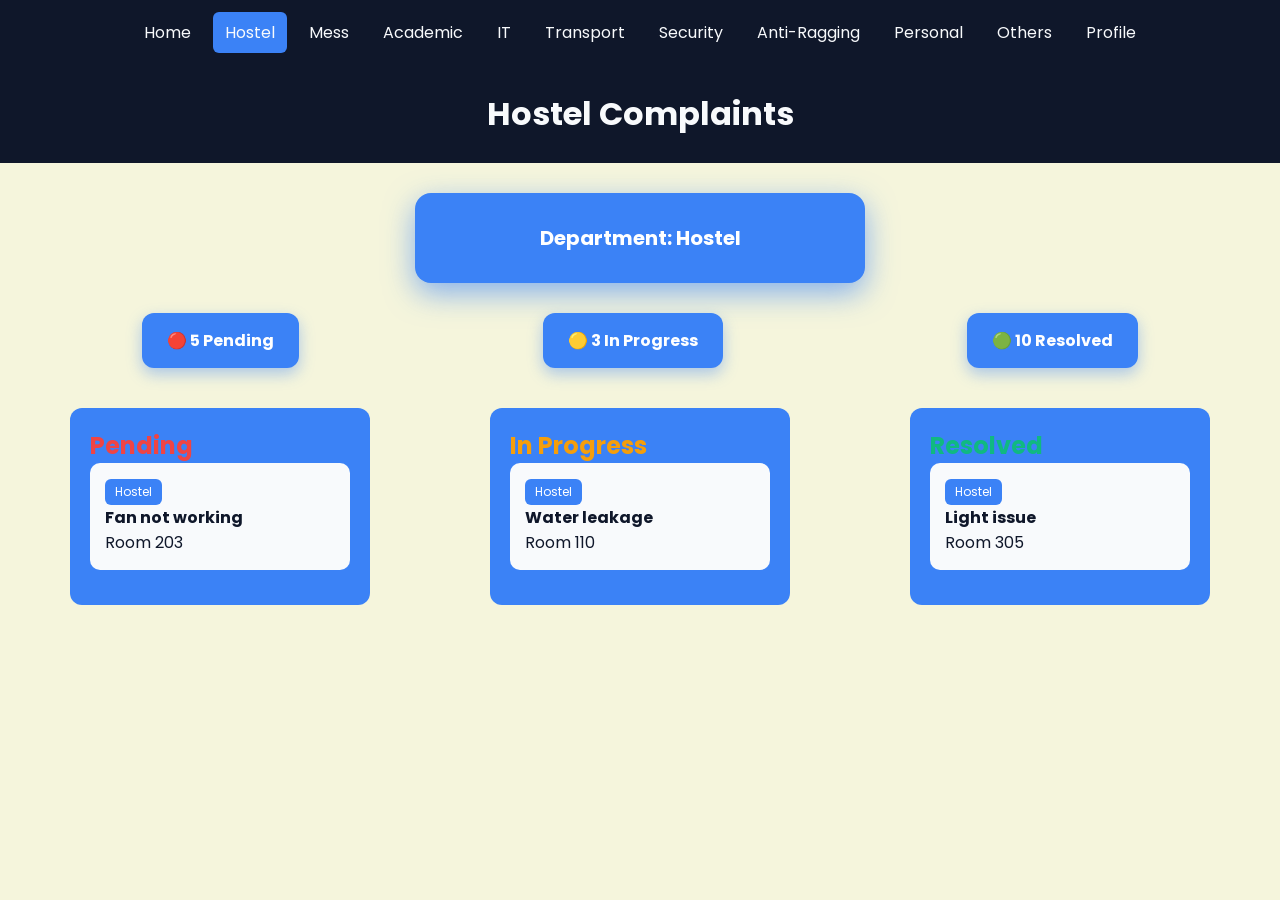
<file: admin.html>
<!DOCTYPE html>
<html lang="en">
<head>
  <meta charset="UTF-8">
  <title>Hostel Dashboard - CampusFix</title>
  <meta name="viewport" content="width=device-width, initial-scale=1.0">

  <link href="https://fonts.googleapis.com/css2?family=Poppins:wght@300;400;600&display=swap" rel="stylesheet">
  <link rel="stylesheet" href="admin.css">
</head>
<body>

<!-- 🔥 NAVBAR -->
<div class="navbar">
  <a href="admin-main.html">Home</a>
  <a href="admin-hostel.html" class="active">Hostel</a>
  <a href="admin-mess.html">Mess</a>
  <a href="admin-academic.html">Academic</a>
  <a href="admin-it.html">IT</a>
  <a href="admin-transport.html">Transport</a>
  <a href="admin-security.html">Security</a>
  <a href="admin-antiragging.html">Anti-Ragging</a>
  <a href="admin-personal.html">Personal</a>
  <a href="admin-others.html">Others</a>
  <a href="admin-profile.html">Profile</a>
</div>

<!-- 🔥 HEADER -->
<div class="header">
  <h1 class="title">Hostel Complaints </h1>
</div>

<!-- 🔥 BIG FILTER BOX -->
<div class="filter-box">
  <h2 class="filter-title">Department: Hostel</h2>
</div>

<!-- 📊 STATS -->
<div class="stats">
  <div class="stat-card">🔴 5 Pending</div>
  <div class="stat-card">🟡 3 In Progress</div>
  <div class="stat-card">🟢 10 Resolved</div>
</div>

<!-- 📦 MAIN -->
<div class="container">

  <!-- 🔴 PENDING -->
  <div class="section">
    <h2 class="pending">Pending</h2>

    <details class="card">
      <summary>
        <span class="dept hostel">Hostel</span>
        <p><strong>Fan not working</strong></p>
        <p>Room 203</p>
      </summary>

      <div class="extra">
        <p><strong>Student:</strong> Nadeem</p>
        <p><strong>Email:</strong> nadeem@college.edu</p>
        <p><strong>Description:</strong> Fan dead since 2 days</p>

        <div class="actions">
          <button class="progress-btn">Start</button>
          <button class="assign-btn">Assign</button>
          <button class="delete-btn">Delete</button>
        </div>
      </div>
    </details>

  </div>

  <!-- 🟡 IN PROGRESS -->
  <div class="section">
    <h2 class="progress">In Progress</h2>

    <details class="card">
      <summary>
        <span class="dept hostel">Hostel</span>
        <p><strong>Water leakage</strong></p>
        <p>Room 110</p>
      </summary>

      <div class="extra">
        <p><strong>Student:</strong> Rahul</p>
        <p><strong>Description:</strong> Pipe leaking badly</p>

        <div class="actions">
          <button class="resolve-btn">Resolve</button>
        </div>
      </div>
    </details>

  </div>

  <!-- 🟢 RESOLVED -->
  <div class="section">
    <h2 class="resolved">Resolved</h2>

    <details class="card">
      <summary>
        <span class="dept hostel">Hostel</span>
        <p><strong>Light issue</strong></p>
        <p>Room 305</p>
      </summary>

      <div class="extra">
        <p><strong>Student:</strong> Aman</p>
        <p class="done">✔ Completed</p>
      </div>
    </details>

  </div>

</div>

</body>
</html>
</file>
<file: admin.css>
* {
  margin: 0;
  padding: 0;
  box-sizing: border-box;
  font-family: 'Poppins', sans-serif;
}

/* 🔥 NAVBAR */
.navbar {
  background: #0F172A;
  padding: 12px;
  display: flex;
  justify-content: center;
  flex-wrap: wrap;
  gap: 10px;
  box-shadow: 0 4px 10px rgba(0,0,0,0.4);
}

.navbar a {
  color: #F8FAFC;
  text-decoration: none;
  padding: 8px 12px;
  border-radius: 6px;
  transition: 0.3s;
}

.navbar a:hover {
  background: #3B82F6;
  transform: scale(1.1);
}

.navbar a.active {
  background: #3B82F6;
}

/* HEADER */
.header {
  background: #0F172A;
  padding: 25px;
  text-align: center;
  color: #F8FAFC;
}

/* BODY */
body {
  background: #F5F5DC;
}

/* 🔥 FILTER BOX */
.filter-box {
  background: #3B82F6;
  padding: 30px 40px;
  margin: 30px auto;
  width: 450px;
  border-radius: 16px;
  text-align: center;
  box-shadow: 0 10px 30px rgba(59,130,246,0.6);
}

.filter-title {
  color: white;
  font-size: 20px;
}

/* STATS */
.stats {
  display: flex;
  justify-content: space-around;
  margin: 20px;
}

.stat-card {
  background: #3B82F6;
  color: white;
  padding: 15px 25px;
  border-radius: 12px;
  font-weight: bold;
  box-shadow: 0 6px 15px rgba(59,130,246,0.4);
  transition: 0.3s;
}

.stat-card:hover {
  transform: translateY(-5px);
}

/* LAYOUT */
.container {
  display: flex;
  gap: 20px;
  justify-content: space-around;
  padding: 20px;
  flex-wrap: wrap;
}

/* SECTIONS */
.section {
  background: #3B82F6;
  padding: 20px;
  border-radius: 12px;
  width: 300px;
  color: white;
}

/* STATUS COLORS */
.pending { color: #EF4444; }
.progress { color: #F59E0B; }
.resolved { color: #10B981; }

/* CARDS */
.card {
  background: #F8FAFC;
  color: #0F172A;
  padding: 15px;
  border-radius: 10px;
  margin-bottom: 15px;
  transition: 0.3s;
}

.card:hover {
  transform: translateY(-6px);
}

/* DETAILS */
details summary {
  cursor: pointer;
  list-style: none;
}

details summary::-webkit-details-marker {
  display: none;
}

.extra {
  margin-top: 10px;
  padding-top: 10px;
  border-top: 1px solid #ccc;
}

/* DEPT TAG */
.dept {
  padding: 4px 10px;
  border-radius: 6px;
  font-size: 12px;
  display: inline-block;
  color: white;
}

.hostel { background: #3B82F6; }

/* BUTTONS */
.actions {
  margin-top: 10px;
  display: flex;
  gap: 5px;
}

button {
  padding: 6px 10px;
  border: none;
  border-radius: 6px;
  cursor: pointer;
}

.progress-btn { background: #F59E0B; color: white; }
.resolve-btn { background: #10B981; color: white; }
.assign-btn { background: #3B82F6; color: white; }
.delete-btn { background: #EF4444; color: white; }

.done {
  color: #10B981;
  font-weight: bold;
}
</file>
